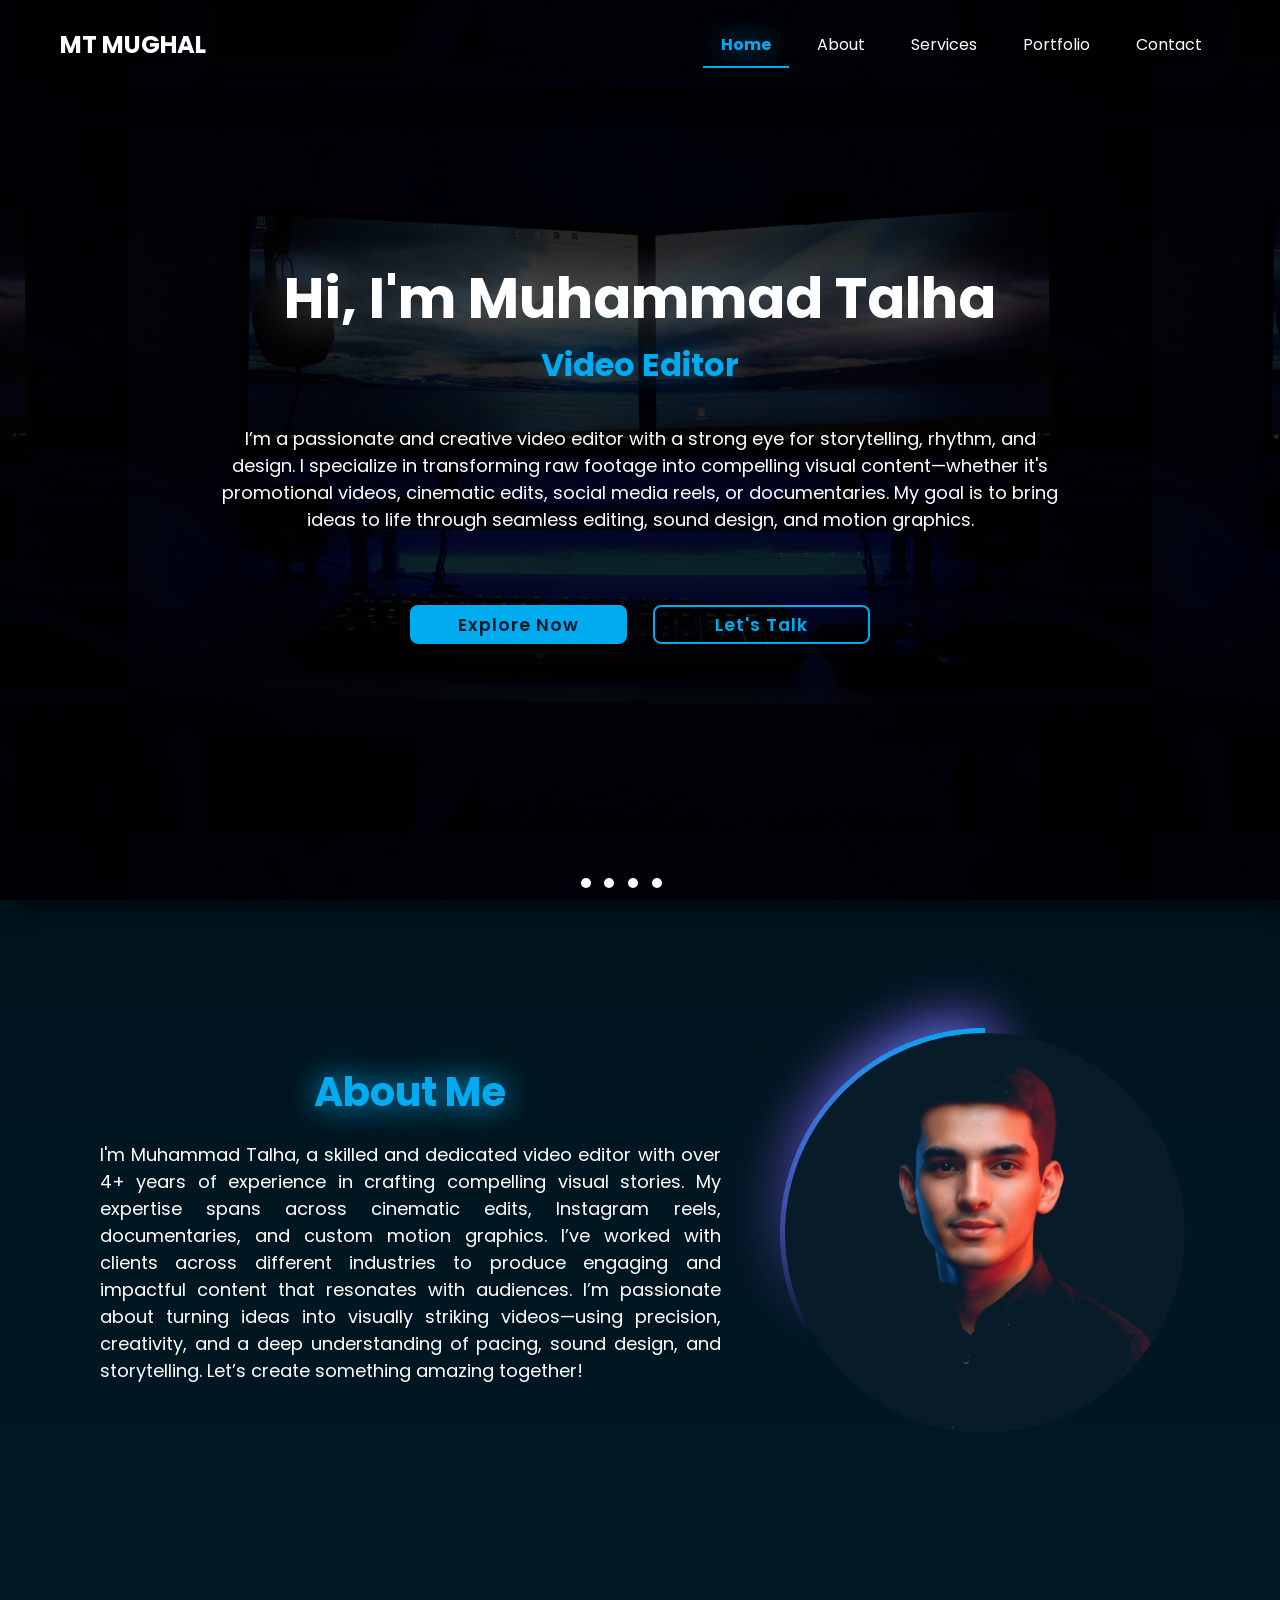
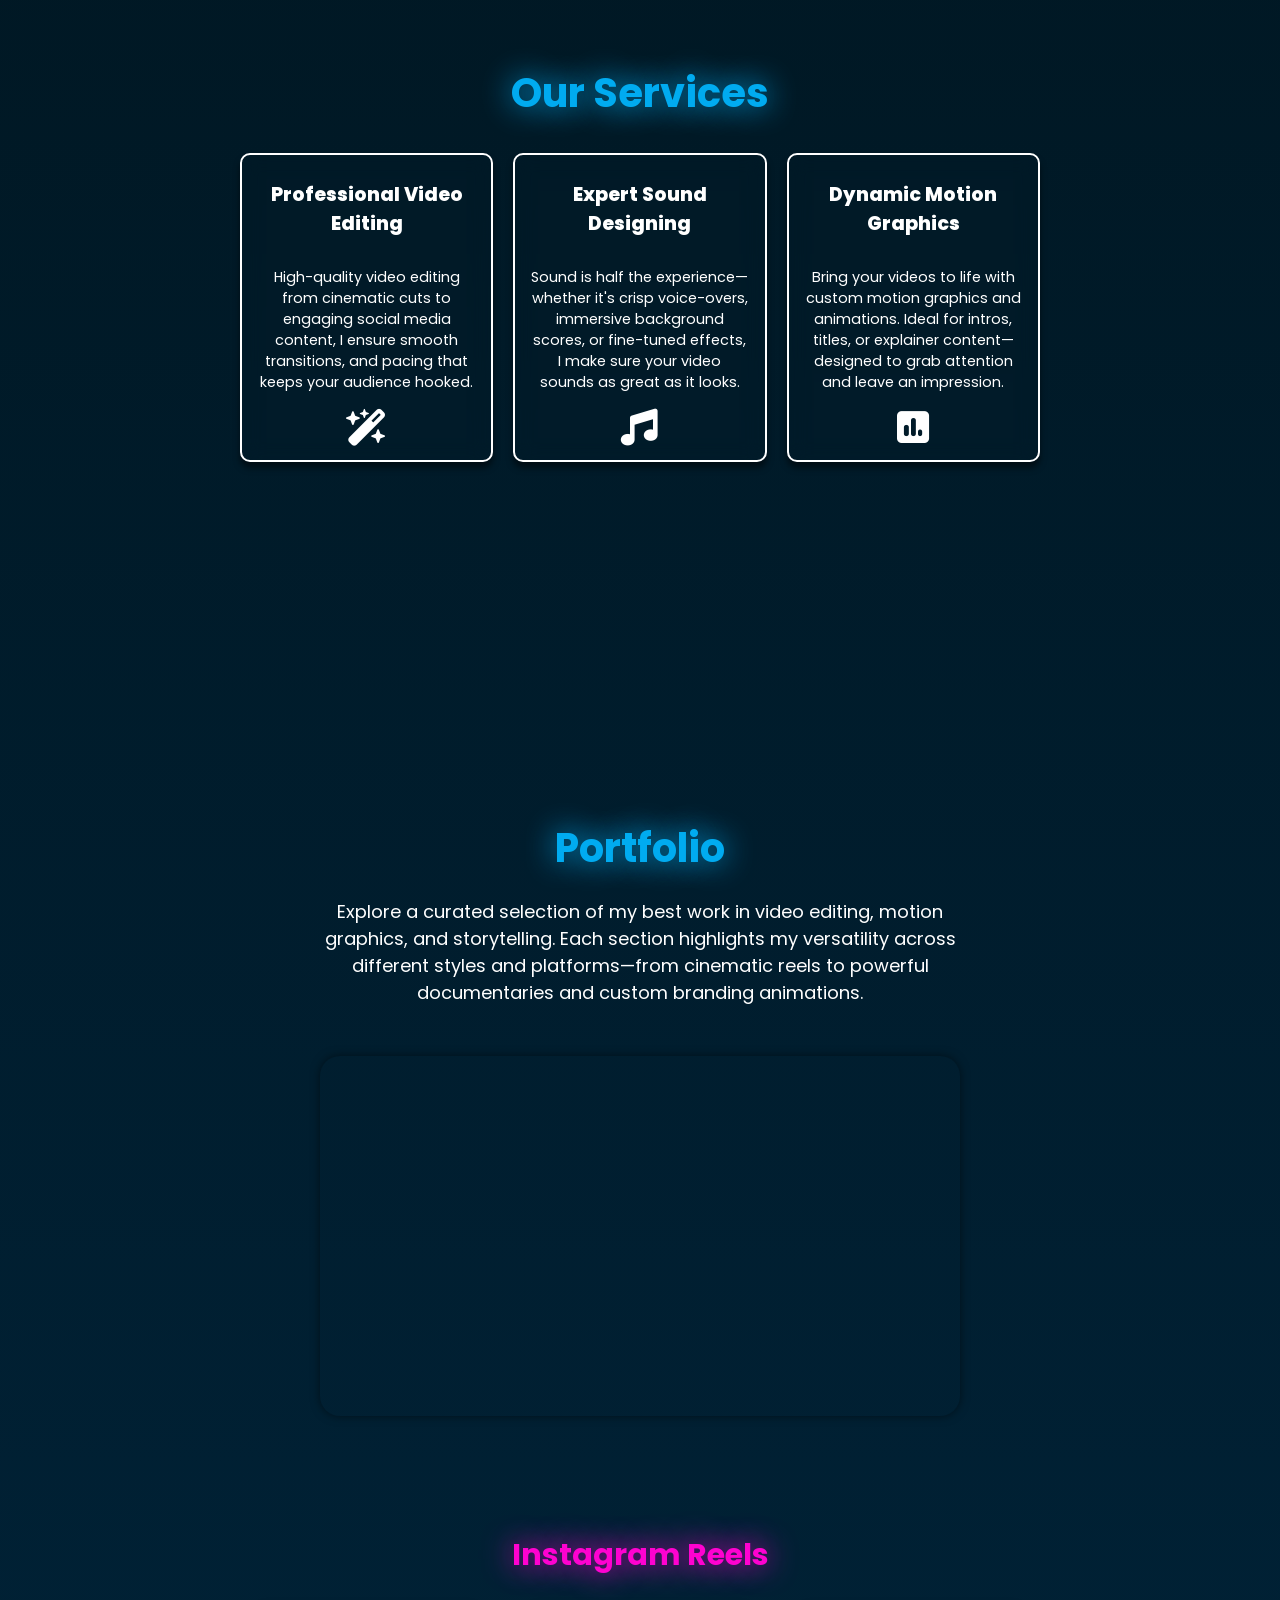
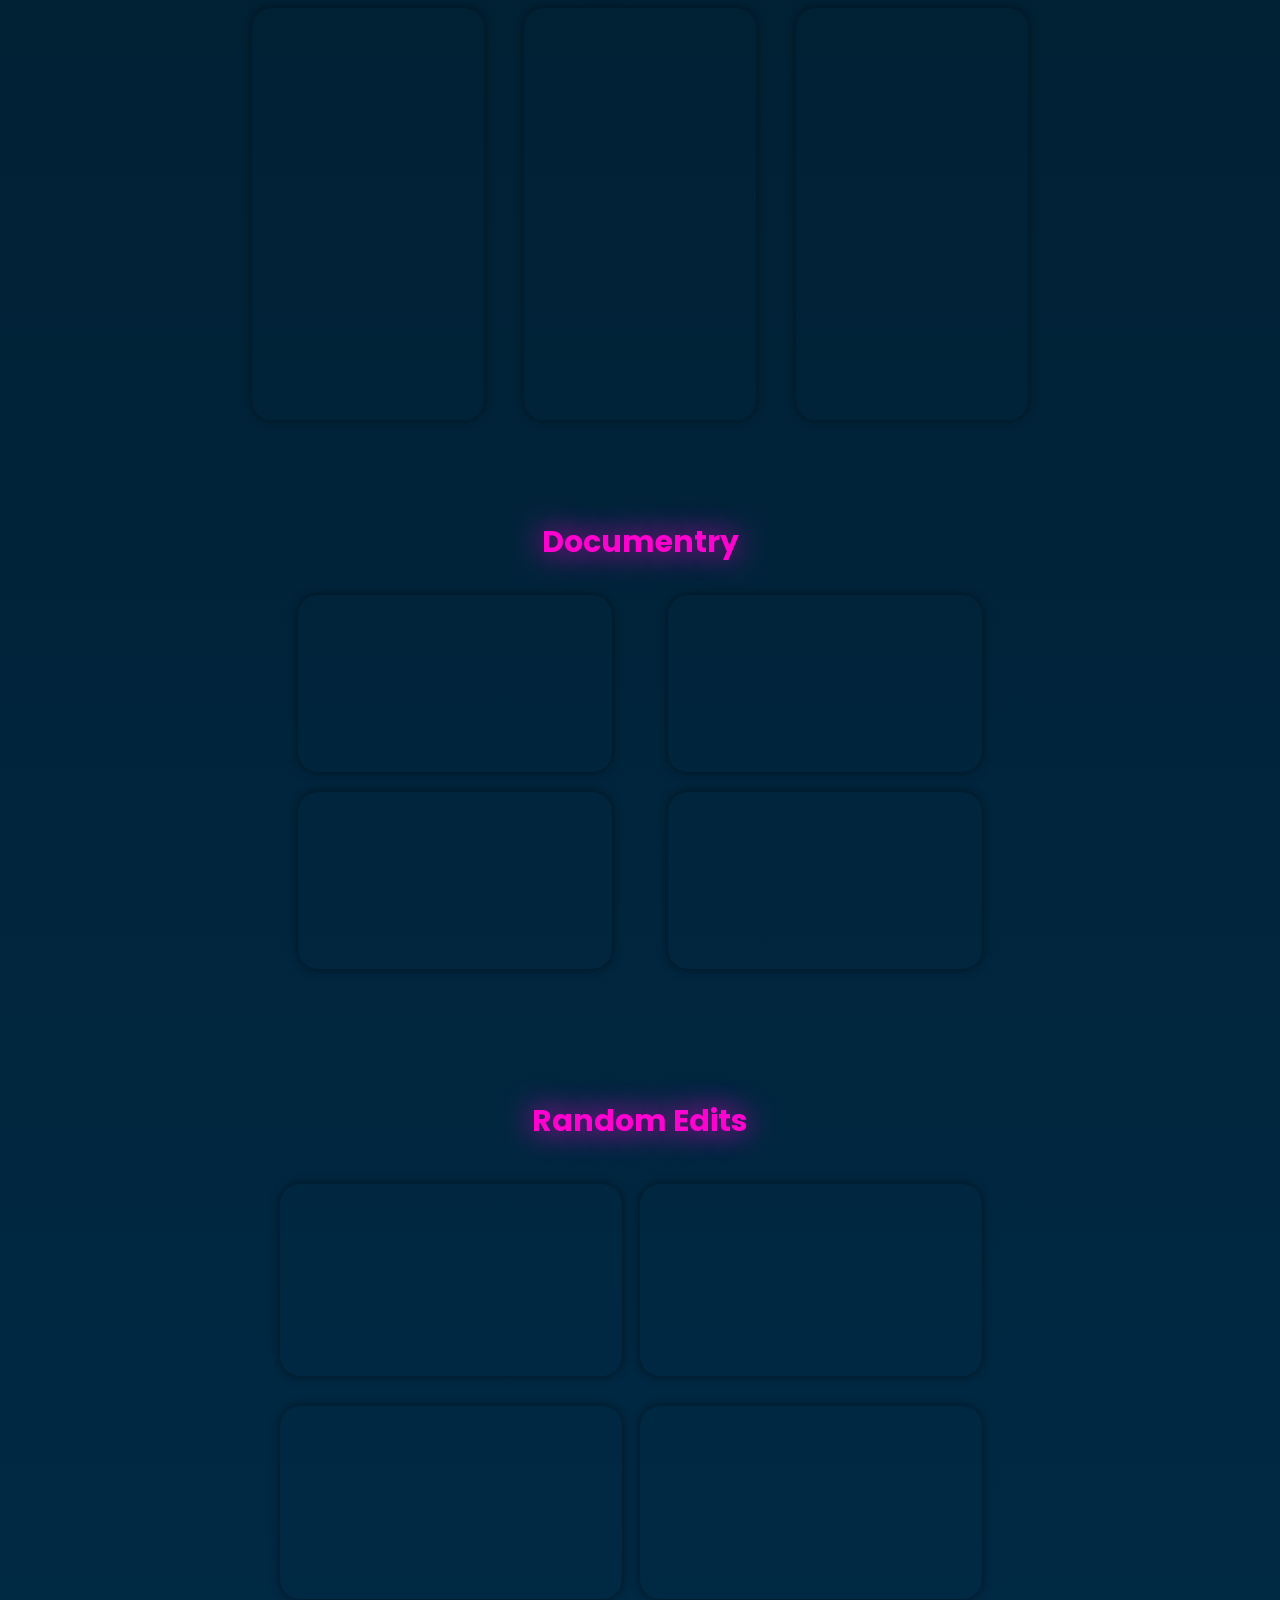
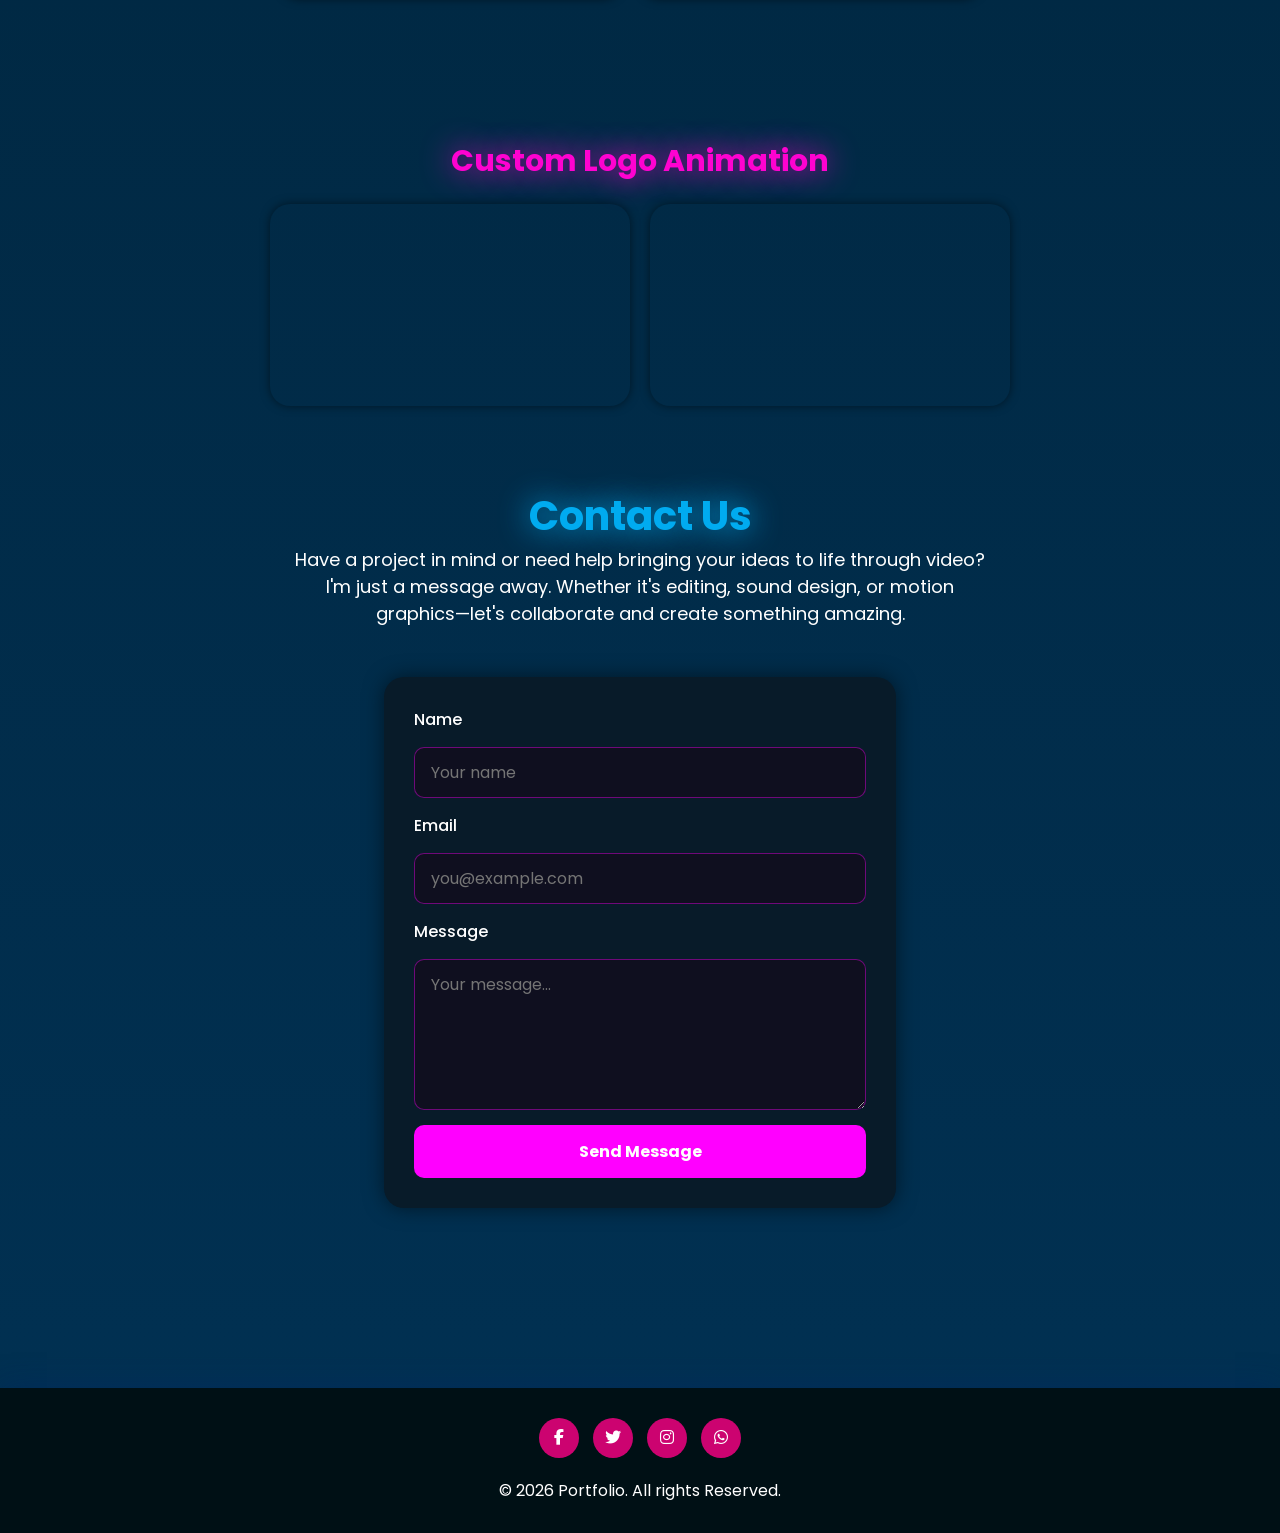
<file: index.html>
<!DOCTYPE html>
<html lang="en">
  <head>
    <meta charset="UTF-8" />
    <meta name="viewport" content="width=device-width, initial-scale=1.0" />
    <link rel="stylesheet" href="style.css" />
    <link rel="icon" href="your-logo.png" type="image/png">

    <meta name="description" content="MT Mughal - Professional Video Editor Portfolio. View video editing, motion graphics, sound design projects.">
<meta name="keywords" content="Video Editing, Motion Graphics, Sound Design, Portfolio, Muhammad Talha">
<meta name="author" content="Muhammad Talha">

    <link
      rel="stylesheet"
      href="https://cdnjs.cloudflare.com/ajax/libs/font-awesome/6.7.2/css/all.min.css"
    />
    <title>My Portfolio</title>
  </head>
  <body>
   
    <header>
      <nav class="navbar section-content">
        <a href="#" class="nav-logo">
          <h2 class="logo-text">MT MUGHAL</h2>
        </a>
        <ul class="nav-menu">
          <button id="menu-close-button" class="fas fa-times"></button>
          <li class="nav-items">
            <a href="#home" class="nav-links">Home</a>
          </li>
          <li class="nav-items">
            <a href="#about" class="nav-links">About</a>
          </li><li class="nav-items">
            <a href="#services" class="nav-links">Services</a>
          </li><li class="nav-items">
            <a href="#portfolio" class="nav-links">Portfolio</a>
          </li><li class="nav-items">
            <a href="#contact" class="nav-links">Contact</a>
          </li>
        </ul>
        <button id="menu-open-button" class="fas fa-bars"></button>

      </nav>
    </header>

    <!-- Home Section -->
    <section id="home">
      <div class="img-cont">
         <div class="home-cont">
          <div class="cont-box">
           <h1>Hi, I'm Muhammad Talha</h1>
            <h3>Video Editor</h3>
            <p>
              I’m a passionate and creative video editor with a strong eye for
              storytelling, rhythm, and design. I specialize in transforming raw
              footage into compelling visual content—whether it's promotional
              videos, cinematic edits, social media reels, or documentaries. My
              goal is to bring ideas to life through seamless editing, sound
              design, and motion graphics.
            </p>
            <div class="btn-box">
             <a href="#services">Explore Now</a>
              <a href="#contact">Let's Talk</a>
          </div>
        </div>
      </div>
        <div class="wrapper">
          <div class="wrapper-holder">
            <div id="slider-img-1"></div>
            <div id="slider-img-2"></div>
            <div id="slider-img-3"></div>
            <div id="slider-img-4"></div>
          </div>
        </div>
        <div class="button-holder">
          <a href="#slider-img-1" class="button"></a>
          <a href="#slider-img-2" class="button"></a>
          <a href="#slider-img-3" class="button"></a>
          <a href="#slider-img-4" class="button"></a>
        </div>
      </div>

      
    </section>







    <!-- About Section -->

    <section id="about">
      <div class="box1">
      <div class="about">
        <div class="me">
          <h2>About Me</h2>

            <p>
               I'm Muhammad Talha, a skilled and dedicated video editor with over 4+ years of experience in crafting compelling visual stories. My expertise spans across cinematic edits, Instagram reels, documentaries, and custom motion graphics. I’ve worked with clients across different industries to produce engaging and impactful content that resonates with audiences. I’m passionate about turning ideas into visually striking videos—using precision, creativity, and a deep understanding of pacing, sound design, and storytelling. Let’s create something amazing together!
              </p>

          </p>
        </div>
      </div>
      </div>
 <div class="box2">
  <div class="img-wrapper">
    <div class="pro-img-cont">
      <img class="pro-img" src="profile img.png" alt="profile-img">
    </div>
  </div>
</div>

    </section>





    <!-- Services Section -->
      <section id="services">
      <div class="serv-cont">
        <div class="sermain">
          <h2>Our Services</h2>
        </div>

        <section class="services">
          <div class="sercard1">
            <h3>Professional Video Editing</h3>
            <p>
               High-quality video editing from cinematic cuts to engaging social media content, I ensure smooth transitions, and pacing that keeps your audience hooked.
            </p>
            <i class="fa-solid fa-wand-magic-sparkles"></i>
          </div>
          <div class="sercard1">
            <h3>Expert Sound Designing</h3>
            <p>
              Sound is half the experience—whether it's crisp voice-overs, immersive background scores, or fine-tuned effects, I make sure your video sounds as great as it looks.
            </p>
            <i class="fa-solid fa-music"></i>
          </div>
          <div class="sercard1">
            <h3>Dynamic Motion Graphics</h3>
            <p>
              Bring your videos to life with custom motion graphics and animations. Ideal for intros, titles, or explainer content—designed to grab attention and leave an impression.
            </p>
            <i class="fa-solid fa-square-poll-vertical"></i>
          </div>
        </section>
      </div>
    </section>





    <!-- Portfolio section -->
     <section id="portfolio">
      <div class="portfolio-cont">
        <div class="portfolio">
          <h2>Portfolio</h2>
          <p>
            Explore a curated selection of my best work in video editing, motion
            graphics, and storytelling. Each section highlights my versatility
            across different styles and platforms—from cinematic reels to
            powerful documentaries and custom branding animations.
          </p>
          <iframe 
          class="video-1" 
          src="https://www.youtube.com/embed/s-QzzlWnDIs?si=WOyVQAMoI6cAk03L?rel=0&vq=hd1080" 
          frameborder="0">
          </iframe>
          <div class="head">
            <h2>Instagram Reels</h2>
         <div class="reel-cont">
  <!-- New 1st Reel -->
  <iframe class="reel1"
    src="https://player.vimeo.com/video/1212728288?badge=0&amp;autopause=0&amp;player_id=0&amp;app_id=58479" frameborder="0"
    allow="autoplay; fullscreen; picture-in-picture; clipboard-write; encrypted-media; web-share" title="Final Reel">
  </iframe>

  <!-- Old 1st Reel moved to 2nd -->
  <iframe class="reel2"
    src="https://player.vimeo.com/video/1094135781?h=9c5d32cfb5&amp;badge=0&amp;autopause=0&amp;player_id=0&amp;app_id=58479" frameborder="0"
    allow="autoplay; fullscreen; picture-in-picture; clipboard-write; encrypted-media; web-share">
  </iframe>

  <!-- Old 2nd Reel moved to 3rd -->
  <div class="reel3-cont">
    <iframe class="reel3"
      src="https://player.vimeo.com/video/1094136078?h=6f89995195&amp;badge=0&amp;autopause=0&amp;player_id=0&amp;app_id=58479" frameborder="0"
      allow="autoplay; fullscreen; picture-in-picture; clipboard-write; encrypted-media; web-share">
    </iframe>
  </div>
</div>
            <div class="head-2">
            <h2>Documentry</h2>
          </div>
          
          <div class="doc-cont">

            <iframe class="doc1" src="https://player.vimeo.com/video/1094138457?h=5353f1cf7c&amp;badge=0&amp;autopause=0&amp;player_id=0&amp;app_id=58479" frameborder="0" allow="fullscreen; picture-in-picture; clipboard-write; encrypted-media; web-share"></iframe>
            <iframe class="doc2" src="https://player.vimeo.com/video/1094138979?h=c31be0392a&amp;badge=0&amp;autopause=0&amp;player_id=0&amp;app_id=58479" frameborder="0" allow="fullscreen; picture-in-picture; clipboard-write; encrypted-media; web-share" ></iframe>
            <iframe class="doc3" src="https://player.vimeo.com/video/1094133268?h=23fdbc9c68" frameborder="0" allow="fullscreen; picture-in-picture; clipboard-write; encrypted-media; web-share" ></iframe>
            

           
            <div class="doc4-cont">
            <iframe class="doc4" src="https://player.vimeo.com/video/1094131825?h=8cbd1daa16&amp;badge=0&amp;autopause=0&amp;player_id=0&amp;app_id=58479" frameborder="0" allow="fullscreen; picture-in-picture; clipboard-write; encrypted-media; web-share" ></iframe>
         </div>
            </div>
          <div class="head-2">
            <h2>Random Edits</h2>
          </div>
          <div class="random-cont">




      <iframe class="ran1"
            src="https://player.vimeo.com/video/1094138351?h=99cf9721c1&amp;badge=0&amp;autopause=0&amp;player_id=0&amp;app_id=58479" frameborder="0"
             allow="autoplay; fullscreen; picture-in-picture; clipboard-write; encrypted-media; web-share">
            </iframe>     



             <iframe class="ran2"
            src="https://player.vimeo.com/video/1094142626?h=79d45eaa71&amp;badge=0&amp;autopause=0&amp;player_id=0&amp;app_id=58479" frameborder="0"
             allow="autoplay; fullscreen; picture-in-picture; clipboard-write; encrypted-media; web-share">
            </iframe>   


            <iframe class="ran3"
            src="https://player.vimeo.com/video/1094139183?h=a30d0b2a5e&amp;badge=0&amp;autopause=0&amp;player_id=0&amp;app_id=58479" frameborder="0"
             allow="autoplay; fullscreen; picture-in-picture; clipboard-write; encrypted-media; web-share">
            </iframe>   



             <iframe class="ran4"
            src="https://player.vimeo.com/video/1094137373?h=2e362bb304&amp;badge=0&amp;autopause=0&amp;player_id=0&amp;app_id=58479" frameborder="0"
             allow="autoplay; fullscreen; picture-in-picture; clipboard-write; encrypted-media; web-share">
            </iframe>   
          </div>
          <div class="head-3">
            <h2>Custom Logo Animation</h2>
          </div>
          <div class="logoani">
            <iframe class="logo-ani"
            src="https://player.vimeo.com/video/1094159780?h=a561757175&amp;badge=0&amp;autopause=0&amp;player_id=0&amp;app_id=58479" frameborder="0"
             allow="autoplay; fullscreen; picture-in-picture; clipboard-write; encrypted-media; web-share">
            </iframe>   



            <iframe class="logo-ani1"
            src="https://player.vimeo.com/video/1094160209?h=27ed10206f&amp;badge=0&amp;autopause=0&amp;player_id=0&amp;app_id=58479" frameborder="0"
             allow="autoplay; fullscreen; picture-in-picture; clipboard-write; encrypted-media; web-share">
            </iframe>   
            <!-- <iframe
              controls
              src="https://youtu.be/6r17k3cxRVA"
              class="logo-ani"
            ></iframe>
            <video
              controls
              src="/Portfolio//Data/logo-ani2.mp4"
              class="logo-ani1"
            ></video> -->
          </div>
        </div>
      </div>
    </section>



 <!-- contact section -->
   <!-- <section id="contact">
      <div class="main-cont">
         <h2 class="cont">Contact Us</h2>
          <p class="para">
           Have a project in mind or need help bringing your ideas to life through video? I'm just a message away. Whether it's editing, sound design, or motion graphics—let's collaborate and create something amazing.
          </p>

        <div class="contact-container">
         
          
          <div class="container">
  <form action="https://formspree.io/f/mdkzzroe" method="POST" class="contact-form" target="_blank">
  <label for="name">Name</label>
  <input
    type="text"
    id="name"
    name="name"
    placeholder="Your name"
    required
  />

  <label for="email">Email</label>
  <input
    type="email"
    id="email"
    name="email"
    placeholder="you@example.com"
    required
  />

  <label for="message">Message</label>
  <textarea
    id="message"
    name="message"
    rows="5"
    placeholder="Your message..."
    required
  ></textarea>

  <button class="submit" type="submit">Send Message</button>
</form>

</div>
        </div>
      </div>
    </section> -->
    <section id="contact">
  <div class="main-cont">
    <h2 class="cont">Contact Us</h2>
    <p class="para">
      Have a project in mind or need help bringing your ideas to life through video? I'm just a message away. Whether it's editing, sound design, or motion graphics—let's collaborate and create something amazing.
    </p>

    <div class="contact-container">
      <div class="container">
        <form id="contact-form" action="https://formspree.io/f/mdkzzroe" method="POST" class="contact-form">
          <label for="name">Name</label>
          <input
            type="text"
            id="name"
            name="name"
            placeholder="Your name"
            required
          />

          <label for="email">Email</label>
          <input
            type="email"
            id="email"
            name="email"
            placeholder="you@example.com"
            required
          />

          <label for="message">Message</label>
          <textarea
            id="message"
            name="message"
            rows="5"
            placeholder="Your message..."
            required
          ></textarea>

          <button class="submit" type="submit">Send Message</button>
        </form>
      </div>
    </div>
  </div>
</section>




    <!-- foooter section -->
    <footer>
      <div class="social-links">
        <a
          href="https://web.facebook.com/profile.php?id=61577351815822"
          target="_blank"
          rel="noopener noreferrer"
          ><i class="fab fa-facebook-f"></i
        ></a>
        <a
          href="https://x.com/MT_Mughal001"
          target="_blank"
          rel="noopener noreferrer"
          ><i class="fab fa-twitter"></i
        ></a>
        <a
          href="https://www.instagram.com/m.t_.001"
          target="_blank"
          rel="noopener noreferrer"
          ><i class="fab fa-instagram"></i
        ></a>
        <a
          href="https://wa.me//03341505552"
          target="_blank"
          rel="noopener noreferrer"
          ><i class="fab fa-whatsapp"></i
        ></a>
      </div>
      <p class="copyright">&copy; 2026 Portfolio. All rights Reserved.</p>
    </footer>


<script src="script.js"></script>
  </body>
</html>
</file>
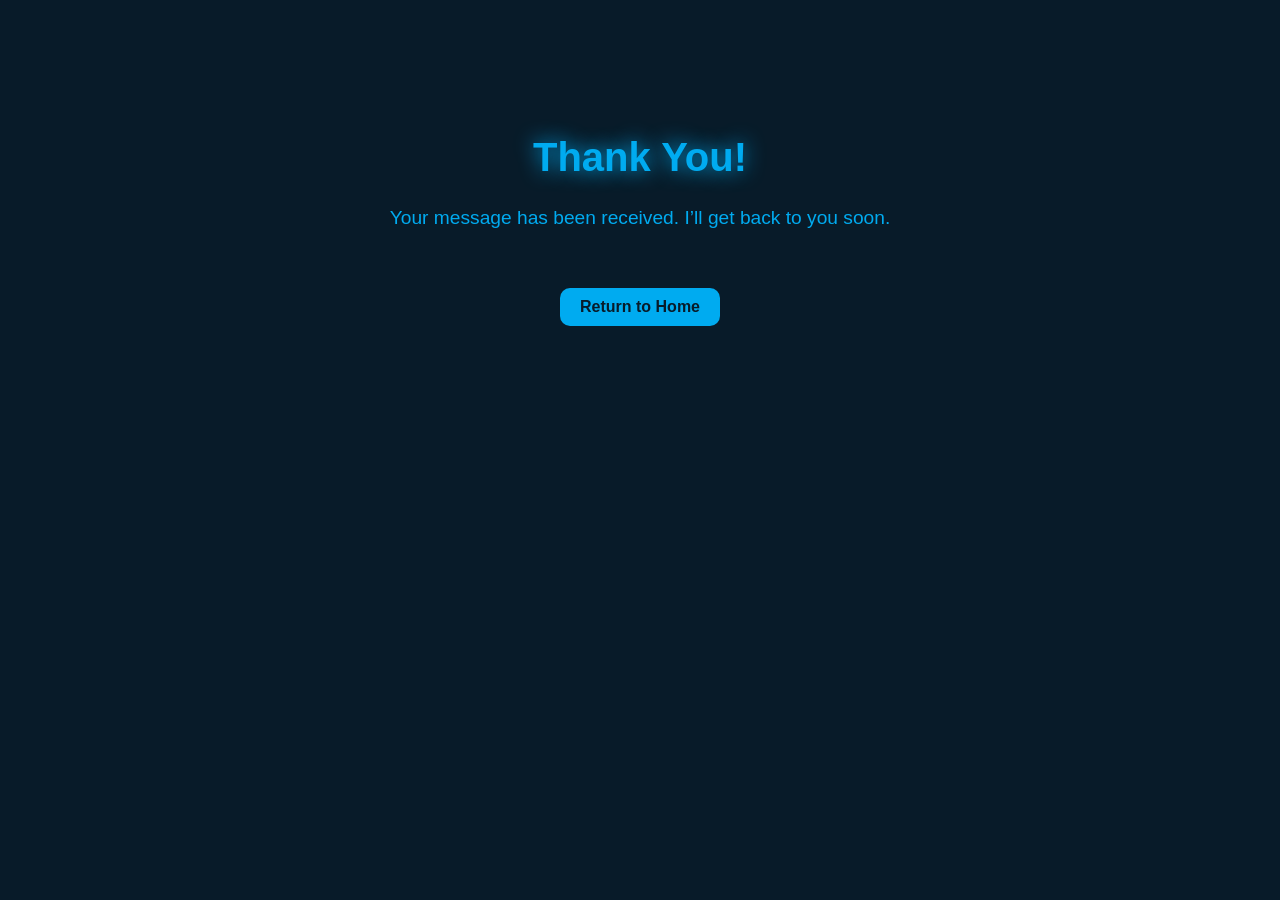
<file: thankyou.html>
<!DOCTYPE html>
<html lang="en">
  <head>
    <meta charset="UTF-8" />
    <meta name="viewport" content="width=device-width, initial-scale=1.0" />
    <title>Thank You</title>
    <style>
      body {
        background-color: #081b29;
        color: #00abf0;
        font-family: "Poppins", sans-serif;
        text-align: center;
        padding: 100px 20px;
      }
      h1 {
        font-size: 2.5rem;
        text-shadow: 0 0 20px #00abf0;
      }
      p {
        font-size: 1.2rem;
        margin-top: 20px;
      }
      a {
        display: inline-block;
        margin-top: 40px;
        padding: 10px 20px;
        background: #00abf0;
        color: #081b29;
        text-decoration: none;
        border-radius: 10px;
        font-weight: bold;
        transition: 0.3s ease-in-out;
      }
      a:hover {
        transform: translateY(-10px);
        background: white;
        color: #00abf0;
      }
    </style>
  </head>
  <body>
    <h1>Thank You!</h1>
    <p>Your message has been received. I’ll get back to you soon.</p>
    <a href="index.html">Return to Home</a>
  </body>
</html>
</file>
<file: style.css>
@import url("https://fonts.googleapis.com/css2?family=Poppins:wght@100;200;300;400;500;600;700;800;900&display=swap");
* {
  margin: 0;
  padding: 0;
  box-sizing: border-box;
  /* outline: 1px solid red; */
  font-family: "Poppins", "Sans-serif";
}
html,
body {
  max-width: 100vw;
  overflow-x: hidden;
}
body {
  background: linear-gradient(#001015, #013153);
  background-repeat: no-repeat;
  background-size: cover;
  position: relative;
  color: white;
}

ul {
  list-style: none;
}
a {
  text-decoration: none;
}

button {
  cursor: pointer;
  border: none;
  background: none;
}
.navbar.section-content {
  height: 7vw;
  width: 100%;
  padding: 20px 60px;
  margin: 0 auto;
  position: fixed;
  width: 100%;
  z-index: 4;
  backdrop-filter: blur(10px);
  box-shadow: 0 10px 20px rgba(0, 0, 0, 1);
}
header {
  background: #081b29;
}

header .navbar {
  display: flex;
  padding: 20px;
  align-items: center;
  justify-content: space-between;
}
.navbar .nav-logo .logo-text {
  font-size: x-large;
  transition: 0.3s ease-in-out;
  color: white;
  position: relative;
}

.navbar .nav-logo .logo-text:hover {
  transform: translateY(-5px);
  color: #00abf0;
  transition: 0.3s;
  text-shadow: 0 0 30px #00abf0;
}
.navbar .nav-menu {
  display: flex;
  gap: 10px;
}
.navbar .nav-menu .nav-links {
  padding: 10px 18px;
  color: white;
  transition: 0.2s ease-in-out;
}

.navbar .nav-menu .nav-items .nav-links::after {
  content: "";
  position: absolute;
  left: 0;
  bottom: 5px; /* Adjust vertical distance */
  width: 0%;
  height: 2px;
  background-color: #00abf0;
  box-shadow: 0 0 10px #00abf0;
  transition: width 0.3s ease-in-out;
}
.navbar .nav-menu .nav-items .nav-links:hover::after {
  width: 100%;
}
.navbar .nav-menu .nav-links:hover {
  color: #00abf0;
  border-bottom: 2px #00abf0;
  transform: translateY(-5px);
  text-shadow: 0 0 30px #00abf0;
}
.navbar .nav-menu .nav-items .nav-links:hover::after {
  width: 100%;
}
#menu-close-button,
#menu-open-button {
  display: none;
}
.navbar .nav-menu .nav-links.active {
  color: #00abf0;
  font-weight: bold;
  text-shadow: 0 0 30px #00abf0;
  border-bottom: 2px solid #00abf0;
}

/* home section */
.img-cont {
  position: relative;
}
.img-cont .wrapper {
  width: 100%;
  min-height: 100vh;
  background: linear-gradient(rgba(0, 0, 0, 0.5));
  box-shadow: 10px 10px 20px rgba(0, 0, 0, 0.6);
  margin: auto;
  overflow: hidden;
}
.img-cont .wrapper::after {
  content: "";
  position: absolute;
  inset: 0;
  background: rgba(0, 0, 0, 0.85); /* Dull / dark overlay */
  z-index: 0;
}
.img-cont .wrapper-holder {
  display: grid;
  grid-template-columns: repeat(5, 100%);
  height: 100%;
  width: 100%;
  animation: slider 30s ease-in-out infinite alternate;
  z-index: -1;
}

.img-cont #slider-img-1 {
  background-image: url("bg2.png");
  background-position: center;
}
.img-cont #slider-img-2 {
  background-image: url("bg1.jpg");
  background-position: center;
}
.img-cont #slider-img-3 {
  background-image: url("bg3.jpg");
  background-position: center;
}
.img-cont #slider-img-4 {
  background-image: url("bg4.jpg");
  background-position: center;
}
.img-cont #slider-img-5 {
  background-image: url("bg5.jpg");
  background-position: center;
}

.img-cont .button-holder .button {
  background-color: white;
  width: 10px;
  height: 10px;
  border-radius: 15px;
  display: inline-block;
  margin: 0.3rem;
  transition: 0.3s ease-in-out;
}
.img-cont .button-holder {
  position: absolute;
  left: 45%;
  align-items: center;
  margin: auto;
  bottom: 0%;
}

.img-cont .button-holder a:hover {
  transform: scale(1.5);
  background-color: #ffffff;
}

@keyframes slider {
  0% {
    transform: translateX(0%);
  }
  6.66% {
    transform: translateX(-100%);
  }
  13.33% {
    transform: translateX(-100%);
  }
  20% {
    transform: translateX(-200%);
  }
  26.66% {
    transform: translateX(-200%);
  }
  33.33% {
    transform: translateX(-200%);
  }
  40% {
    transform: translateX(-300%);
  }
  46.66% {
    transform: translateX(-300%);
  }
  53.33% {
    transform: translateX(-300%);
  }
  60% {
    transform: translateX(-200%);
  }
  66.66% {
    transform: translateX(-200%);
  }
  73.33% {
    transform: translateX(-200%);
  }
  80% {
    transform: translateX(-100%);
  }
  86.66% {
    transform: translateX(-100%);
  }
  93.33% {
    transform: translateX(0%);
  }
  100% {
    transform: translateX(0%);
  }
}
/* home content */

.home-cont {
  position: absolute;
  top: 50%;
  left: 50%;
  transform: translate(-50%, -50%);
  z-index: 1;
  text-align: center;
  color: white;
  width: 90vw;
  max-width: 900px;
  padding: 2rem;
}
.cont-box h1 {
  font-size: 3.5em;
  font-weight: 700;
  text-shadow: 0 0 50px rgba(255, 255, 255, 0.5);
}
.cont-box h3 {
  font-size: 2em;
  font-weight: 700;
  color: #00abf0;
  text-shadow: 0 0 30px rgba(4, 184, 255, 0.5);
}
.cont-box p {
  font-size: 18px;
  margin: 2em 0 4em;
}
.cont-box .btn-box {
  display: flex;
  align-items: center;
  justify-content: space-between;
  margin: auto;
  width: 36vw;
  height: auto;
}
.btn-box a {
  position: relative;
  display: inline-flex;
  justify-content: center;
  align-items: center;
  padding: 1% 4%;

  width: 17vw;
  height: 100%;
  background: #00abf0;
  border: 2px solid #00abf0;
  border-radius: 8px;
  font-size: 1.1rem;
  color: #081b29;
  text-decoration: none;
  font-weight: 600;
  letter-spacing: 1px;
  box-shadow: 0 6px 6px rgba(0, 0, 0, 0.5);
  transition: transform 0.3s ease;
}
.btn-box a:nth-child(2) {
  background: transparent;
  color: #00abf0;
}
.btn-box a:hover {
  transform: translateY(-10px);
  border-radius: 10px;
  border: #081b29;
  transition: 0.3s ease-in-out;
  background: white;
  box-shadow: 0 0 30px #00abf0;
}

/* about me */
#about {
  display: flex;
  align-items: center;
  margin: auto;
  gap: 50px;
  justify-content: center;
  padding-top: 10%;
}
.box2 {
  width: auto;
}
.box2 .img-wrapper {
  position: relative;
  width: 32vw;
  height: 32vw;
  border: 50%;
  padding: 5px;
  display: flex;
  align-items: center;
  justify-content: center;
  /* overflow: hidden; */
}
.box2 .img-wrapper::before {
  content: "";
  filter: drop-shadow(0 0 30px #fe02d0);
  border-radius: 50%;
  position: absolute;
  width: 100%;
  height: 100%;
  animation: spin 10s linear infinite;
  background: conic-gradient(transparent, transparent, transparent, #ff00f2);
}
.box2 .img-wrapper::after {
  content: "";
  filter: drop-shadow(0 0 30px #00abf0);
  border-radius: 50%;
  position: absolute;
  width: 100%;
  height: 100%;
  animation: spin 10s linear infinite;
  animation-delay: -5s;
  background: conic-gradient(transparent, transparent, transparent, #00abf0);
}
@keyframes spin {
  100% {
    transform: rotate(360deg);
  }
}
.box2 .img-wrapper .pro-img-cont {
  width: 100%;
  border: 1px solid #081b29;
  height: 100%;
  border-radius: 50%;
  background-color: #081b29;
  position: relative;
  display: flex;
  overflow: hidden;
  z-index: 1;
  justify-content: center;
}
.box2 .img-wrapper .pro-img-cont .pro-img {
  position: absolute;
  display: block;
  width: 85%;
  object-fit: cover;
  mix-blend-mode: lighten;
}

.me {
  /* height: auto; */
  max-width: 70vw;
  /* text-align: center; */
  margin: auto;
}
.me h2 {
  text-align: center;
  font-size: 40px;
  color: #00abf0;
  padding: 1.5%;
  text-shadow: 0 0 30px #00abf0;
}
.me p {
  text-align: justify;
  font-size: 18px;
  padding: 1.5%;
  max-width: 50vw;
}

/* services section */
.serv-cont {
  align-items: center;
  margin: auto;
  height: 100vh;
  padding: 25vh 0;
}
.sermain {
  margin: 0px;
  padding: 0%;
}

.sermain h2 {
  text-align: center;
  font-size: 40px;
  color: #00abf0;
  text-shadow: 0 0 30px #00abf0;
  margin-bottom: 30px;
}
.services {
  display: grid;
  align-items: center;
  grid-template-columns: repeat(auto-fill, minmax(15rem, 1fr));
  max-width: 50rem;
  gap: 20px;
  margin: auto;
}

.sercard1 {
  width: auto;
  height: auto;
  border-radius: 10px;
  border: 2px solid rgb(255, 255, 255);
  text-align: center;
  padding: 5% 0;
  backdrop-filter: blur(10px);
  box-shadow: 0 6px 6px rgba(0, 0, 0, 0.5);
  transition: 0.3s ease-in-out;
}
.sercard1:hover {
  color: #00abf0;
  background: white;
  transform: translateY(-10px);
  box-shadow: 0 0 20px #00abf0;
}
.sercard1 h3 {
  font-size: 1.2rem;
  font-weight: 800;
  padding: 0.8rem;
  margin-bottom: 0.8rem;
}

.sercard1 p {
  max-width: 20rem;
  margin: 0.99rem;
  font-size: 0.9em;
  text-align: center;
}

.sercard1 .fa-wand-magic-sparkles {
  font-size: 2.3rem;
}

.sercard1 .fa-square-poll-vertical {
  font-size: 2.3rem;
}
.sercard1 .fa-music {
  font-size: 2.3rem;
}
.portfolio-cont {
  margin: 0;
}

.portfolio {
  max-width: 50rem;
  align-items: center;
  margin: auto;
  text-align: center;
}
.portfolio h2 {
  padding-top: 80px;
  font-size: 40px;
  color: #00abf0;
  overflow: visible;

  text-shadow: 0 0 30px #00abf0;
}
.portfolio p {
  padding: 20px;
  font-size: 18px;
  max-width: 43rem;
  margin: auto;
}

.video-1 {
  width: 80%;
  height: auto;
  aspect-ratio: 16/9;
  margin-top: 30px;
  border-radius: 20px;
  box-shadow: 0 0 10px rgba(0, 0, 0, 0.5);
  margin-bottom: 30px;
  transition: 0.3s;
}
.video-1:hover {
  transform: translatey(-10px);
  box-shadow: 0 0 30px rgb(7, 189, 255);
}

.head h2 {
  margin-top: 0px;
  font-size: 30px;
  color: #fe02d0;
  text-shadow: 0 0 30px #fe02d0;
}
.reel-cont {
  display: flex;
  justify-content: center;
  gap: 40px;
  margin-top: 30px;
}

.reel1 {
  width: 29%;
  height: 100%;
  aspect-ratio: 9/16;
  border-radius: 20px;
  box-shadow: 0 0 10px rgba(0, 0, 0, 0.5);
  transition: 0.3s;
}

.reel1:hover {
  transform: translateY(-10px);
  box-shadow: 0 0 30px rgb(255, 255, 255);
}

.reel2 {
  width: 29%;
  height: 100%;
  aspect-ratio: 9/16;
  border-radius: 20px;
  box-shadow: 0 0 10px rgba(0, 0, 0, 0.5);
  transition: 0.3s;
}

.reel2:hover {
  transform: translateY(-10px);
  box-shadow: 0 0 30px rgb(255, 255, 255);
}

.reel3-cont {
  width: 29%;
  height: 100%; /* Changed from auto to match reel1 & reel2 */
  aspect-ratio: 9/16; /* Added to keep container perfectly proportioned */
  border-radius: 20px;
  box-shadow: 0 0 10px rgba(0, 0, 0, 0.5);
  overflow: hidden;
  transition: 0.3s;
}

.reel3-cont:hover {
  transform: translateY(-10px);
  box-shadow: 0 0 30px rgb(255, 255, 255);
}

.reel3 {
  width: 100%;
  height: 100%; /* Changed from auto to fill the container perfectly */
  aspect-ratio: 9/16;
  border-radius: 20px;
  transition: 0.3s;
  /* transform: scaleY(1.22); REMOVED to stop the stretching */
}
.doc-cont {
  display: grid;
  grid-template-columns: repeat(2, 1fr);
  row-gap: 20px;
  align-items: center;
  margin: auto;
  justify-items: center;
  padding: 30px;
}
.head-2 h2 {
  margin-top: 20px;
  font-size: 35px;
  color: #fe02d0;
  text-shadow: 0 0 30px #fe02d0;
  text-align: center;
}
.doc1 {
  width: 85%;
  height: auto;
  aspect-ratio: 16/9;
  border-radius: 20px;
  box-shadow: 0 0 10px rgba(0, 0, 0, 0.5);
  transition: 0.3s;
}
.doc1:hover {
  transform: translatey(-10px);
  aspect-ratio: 16/9;

  box-shadow: 0 0 30px rgb(255, 255, 255);
}
.doc2 {
  width: 85%;
  height: auto;
  aspect-ratio: 16/9;

  border-radius: 20px;
  box-shadow: 0 0 10px rgba(0, 0, 0, 0.5);
  transition: 0.3s;
}
.doc2:hover {
  transform: translatey(-10px);
  aspect-ratio: 16/9;

  box-shadow: 0 0 30px rgb(255, 255, 255);
}
.doc3 {
  width: 85%;
  height: auto;
  aspect-ratio: 16/9;

  border-radius: 20px;
  box-shadow: 0 0 10px rgba(0, 0, 0, 0.5);
  transition: 0.3s;
}
.doc3:hover {
  transform: translatey(-10px);
  aspect-ratio: 16/9;

  box-shadow: 0 0 30px rgb(255, 255, 255);
}
.doc4-cont {
  width: 85%;
  height: auto;
  aspect-ratio: 16/9;
  align-items: center;
  overflow: hidden;
  border-radius: 20px;
  transition: 0.3s;

  box-shadow: 0 0 10px rgba(0, 0, 0, 0.5);
}
.doc4 {
  width: 100%;
  height: auto;
  aspect-ratio: 16/9;

  transform: scale(1.1);
  border-radius: 20px;
  box-shadow: 0 0 10px rgba(0, 0, 0, 0.5);
}
.doc4-cont:hover {
  transform: translateY(-10px);
  aspect-ratio: 16/9;

  box-shadow: 0 0 30px rgb(255, 255, 255);
}
.head-2 h2 {
  margin-top: 20px;
  font-size: 30px;
  color: #fe02d0;
  text-shadow: 0 0 30px #fe02d0;
  text-align: center;
}
.random-cont {
  display: grid;
  grid-template-columns: repeat(2, 1fr);
  row-gap: 30px;
  justify-content: center;
  margin: auto;
  text-align: center;
  align-items: center;
  padding: 40px;
}
.ran1 {
  width: 95%;
  height: 100%;
  aspect-ratio: 16/9;
  border-radius: 20px;
  box-shadow: 0 0 10px rgba(0, 0, 0, 0.5);
  transition: 0.3s;
}
.ran1:hover {
  transform: translatey(-10px);
  aspect-ratio: 16/9;

  box-shadow: 0 0 30px rgb(255, 255, 255);
}
.ran2 {
  width: 95%;
  height: auto;
  aspect-ratio: 16/9;
  border-radius: 20px;
  box-shadow: 0 0 10px rgba(0, 0, 0, 0.5);
  transition: 0.3s;
}
.ran2:hover {
  transform: translatey(-10px);
  aspect-ratio: 16/9;

  box-shadow: 0 0 30px rgb(255, 255, 255);
}
.ran3 {
  width: 95%;
  height: auto;
  aspect-ratio: 16/9;
  border-radius: 20px;
  box-shadow: 0 0 10px rgba(0, 0, 0, 0.5);
  transition: 0.3s;
}
.ran3:hover {
  aspect-ratio: 16/9;
  transform: translatey(-10px);
  box-shadow: 0 0 30px rgb(255, 255, 255);
}
.ran4 {
  width: 95%;
  height: auto;
  aspect-ratio: 16/9;
  border-radius: 20px;
  box-shadow: 0 0 10px rgba(0, 0, 0, 0.5);
  transition: 0.3s;
}
.ran4:hover {
  transform: translatey(-10px);
  aspect-ratio: 16/9;

  box-shadow: 0 0 30px rgb(255, 255, 255);
}
.head-3 h2 {
  margin: 20px auto;
  font-size: 30px;
  color: #fe02d0;
  text-shadow: 0 0 30px #fe02d0;
  text-align: center;
}
.logoani {
  display: flex;
  align-items: center;
  justify-content: center;
  gap: 20px;
}
.logo-ani {
  width: 45%;
  height: auto;
  aspect-ratio: 16/9;
  /* align-items: center; */
  border-radius: 20px;
  box-shadow: 0 0 10px rgba(0, 0, 0, 0.5);
  transition: 0.3s;
}
.logo-ani:hover {
  transform: translatey(-10px);
  box-shadow: 0 0 30px rgb(255, 255, 255);
}
.logo-ani1 {
  width: 45%;
  height: auto;
  aspect-ratio: 16/9;

  align-items: center;
  border-radius: 20px;
  box-shadow: 0 0 10px rgba(0, 0, 0, 0.5);
  transition: 0.3s;
}
.logo-ani1:hover {
  transform: translatey(-10px);
  box-shadow: 0 0 30px rgb(255, 255, 255);
}

.cont {
  text-align: center;
  font-size: 40px;
  color: #00abf0;
  margin-top: 30px;
  text-shadow: 0 0 30px #00abf0;
  margin: 20px;
}
.para {
  font-size: 18px;
  text-align: center;
  padding-bottom: 20px;
  max-width: 700px;
  margin: auto;
}

/* contact section */
.main-cont {
  width: 100%;
  height: auto;
  padding: 80px 20px;
  color: white;
  text-align: center;
  margin: auto;
}

.cont {
  margin: auto;
}

.contact-container {
  max-width: 40vw;
  margin: 30px auto;
  padding: 30px;
  background-color: #081b29;
  box-shadow: 0 0 20px rgba(0, 0, 0, 0.5);
  border-radius: 20px;
  position: relative;
}

.contact-container::before {
  content: "";
  position: absolute;
  top: -5px;
  bottom: -5px;
  left: -4px;
  right: -5px;
  border-radius: 20px;
  z-index: -1;
  width: 102%;
  
  /* 1. Keep your starting height at 0% */
  height: 0%; 
  
  /* 2. ADDED: Define the gradient and glow here so the browser */
  /* remembers them while the height shrinks back down */
  background: linear-gradient(to bottom, #000cf0, #f700ff, #04c0ff);
  filter: drop-shadow(0 0 20px #00abf0);
  
  /* 3. ADDED/CHANGED: Use 'all' so it animates both height and the filter smoothly */
  transition: all 0.6s ease;
}

.contact-container:hover::before {
  /* 4. On hover, simply change the height to 102% */
  /* It will now grow and shrink with identical, smooth timing! */
  height: 102%;
} 

.contact-form {
  display: flex;
  flex-direction: column;
  gap: 15px;
}
.contact-form label {
  text-align: left;
  font-weight: 500;
}

.contact-form input,
.contact-form textarea {
  padding: 12px 16px;
  border: 1px solid #ff00ff66;
  border-radius: 10px;
  background-color: #0f0f1f;
  color: white;
  font-size: 1rem;
  transition: border 0.3s, box-shadow 0.3s;
}

.contact-form input:focus,
.contact-form textarea:focus {
  outline: none;
  border: 1px solid #ff00ff;
  box-shadow: 0 0 10px rgba(255, 0, 255, 0.4);
}

.contact-form button {
  background-color: #ff00ff;
  border: none;
  padding: 14px 24px;
  color: #ffffff;
  font-size: 1rem;
  font-weight: bold;
  border-radius: 10px;
  cursor: pointer;
  position: relative;
  z-index: 1;
  overflow: hidden;
  transition: transform 0.6;
  transition: 0.6s;
}
.contact-form button:hover {
  box-shadow: 0 0 15px #00abf0;
}

.contact-form button::before {
  content: "";
  position: absolute;
  top: 0;
  left: 0;
  width: 100%;
  height: 100%;
  background: #00abf0;
  z-index: -1;
  transform: scaleX(0);
  transform-origin: origin;
  transition: transform 0.3s ease-in-out;
  border-radius: 100x;
}
.contact-form button:hover::before {
  transform: scaleX(1);
  box-shadow: 0 0 30px #00abf0;
}

.contact-form button:active {
  transform: scale(0.98);
}

footer {
  background: #001015;
  color: white;
  text-align: center;
  padding: 30px 0;
  margin-top: 70px;
  box-shadow: 0 0 30px rgba(1, 35, 103, 0.4);
}

.social-links {
  margin-bottom: 20px;
}

.social-links a {
  display: inline-block;
  width: 40px;
  height: 40px;
  background: rgba(255, 0, 136, 0.8);
  border-radius: 50%;
  margin: 0 5px;
  color: white;
  line-height: 40px;
  transition: all 0.3s;
}
.social-links a:hover {
  transform: scaleY(-10px);
  background: #00abf0;
  box-shadow: 0 0 30px #00abf0;
}
html {
  scroll-behavior: smooth;
}
@media screen and (min-width: 900px) {
  .img-cont .wrapper {
    background-color: #0004f0;
    width: 100%;
    height: 680px;
  }
}
@media screen and (max-width: 900px) {
  #menu-open-button,
  #menu-close-button {
    display: block;
    font-size: 1.2rem;
    color: white;
  }
  .home-cont .cont-box h1 {
    font-size: 45px;
  }
  .home-cont .cont-box h3 {
    font-size: 25px;
  }
  .home-cont .cont-box p {
    font-size: 13px;
  }
  .cont-box .btn-box {
    /* height: auto; */
    width: 220px;
    gap: 10px;
  }
  .cont-box .btn-box a {
    width: 100px;
    height: 40px;
    font-size: 13px;
    font-weight: 700;
  }
  .button-holder {
    font-size: 13px;
  }
  .navbar #menu-close-button {
    position: absolute;
    right: 30px;
    top: 30px;
  }

  .navbar .nav-menu {
    font-size: 1.12rem;
    position: fixed;
    left: -300px;
    top: 0;
    width: 300px;
    height: 100vh;
    display: flex;
    flex-direction: column;
    align-items: center;
    padding-top: 100px;

    background-color: rgba(0, 16, 21, 1);

    transition: left 0.3s ease-in-out;
  }
  body.show-mobile-menu .navbar .nav-menu {
    left: 0;
  }

  .navbar .nav-menu .nav-links {
    color: #00abf0;
    display: block;
    margin-top: 17px;
    font-size: large;
    z-index: 3;
  }
  #about {
    width: 90%;
  }

  .about .me h2 {
    font-size: 35px;
  }
  .about .me p {
    font-size: 13px;
  }
  .serv-cont {
    height: 70rem;
    padding: 100px 0 0 0;
  }

  .services {
    height: auto;
    display: grid;
    margin: auto;
    justify-items: center;
    row-gap: 20px;
    grid-template-columns: repeat(2, 1fr);
  }
  .services :nth-child(3) {
    grid-column: 1/-1;
    justify-self: center;
  }
  .sercard1 {
    width: 17rem;
    padding: 20px 10px;
    height: 20rem;
  }
  .sermain h2 {
    font-size: 35px;
  }
  .sercard1 h3 {
    font-size: 18px;
  }
  .sercard1 p {
    max-width: 18rem;
    font-size: 13px;
  }
  .portfolio h2 {
    font-size: 35px;
  }
  .portfolio p {
    font-size: 13px;
    width: auto;
  }
  .head h2 {
    font-size: 28px;
  }
  .head-2 h2 {
    font-size: 28px;
  }
  .head-3 h2 {
    font-size: 28px;
  }
  .portfolio .reel-cont {
    display: grid;
    grid-template-columns: repeat(2, 1fr);
    align-items: center;
    justify-items: center;
    margin: 20px auto;
  }
  .reel-cont {
    /* overflow: hidden; */
    gap: 10px;
    padding: 20px 50px;
  }
  .reel-cont :nth-child(3) {
    grid-column: 1/-1;
    justify-self: center;
  }
  .reel1 {
    width: 55%;
    height: auto;
  }
  .reel2 {
    width: 55%;
    height: auto;
  }
  .reel3-cont {
    width: 24vw;
    height: auto;
  }
  .reel3 {
    height: 40vw;
    width: 24vw;
  }
  .doc-cont {
    padding: 20px 50px;
  }
  .random-cont {
    padding: 20px 70px;
  }
  .logoani {
    padding: 20px 30px;
  }
  .main-cont h2 {
    font-size: 35px;
  }
  .main-cont p {
    font-size: 13px;
  }
  .contact-form {
    width: auto;
  }
  .social-links a {
    width: 40px;
    height: 40px;
  }
  .social-links p {
    font-size: 13px;
  }
}
@media screen and (max-width: 600px) {
  #menu-open-button,
  #menu-close-button {
    display: block;
    font-size: 1.2rem;
    color: white;
  }
  .navbar .nav-logo .logo-text {
    font-size: 15px;
  }
  #menu-open-button {
    font-size: 15px;
  }
  #menu-close-button {
    font-size: 10px;
  }
  .home-cont .cont-box h1 {
    font-size: 35px;
  }
  .home-cont .cont-box h3 {
    font-size: 20px;
  }
  .home-cont .cont-box p {
    font-size: 12px;
  }
  .cont-box .btn-box {
    width: 180px;
    gap: 10px;
  }
  .cont-box .btn-box a {
    width: 90px;
    height: 40px;
    font-size: 11px;
    font-weight: 700;
  }
  .img-cont .wrapper {
    height: 80vh;
    width: 100%;
  }
  .img-cont .button-holder .button {
    width: 1vw;
    height: 1vh;
  }
  .navbar #menu-close-button {
    position: absolute;
    right: 30px;
    top: 30px;
  }

  .navbar .nav-menu {
    font-size: 1.12rem;
    position: fixed;
    left: -300px;
    top: 0;
    width: 300px;
    height: 100vh;
    display: flex;
    flex-direction: column;
    align-items: center;
    padding-top: 100px;

    background-color: rgba(0, 16, 21, 1);

    transition: left 0.3s ease-in-out;
  }
  body.show-mobile-menu .navbar .nav-menu {
    left: 0;
  }

  .navbar .nav-menu .nav-links {
    color: #00abf0;
    display: block;
    margin-top: 17px;
    font-size: large;
    z-index: 3;
  }
  #about {
    display: flex;
    flex-direction: column;
    width: 90vw;
  }
  .box1 .about {
    max-width: 100%;
  }
  .about .me h2 {
    font-size: 25px;
  }
  .about .me p {
    max-width: 90vw;
    font-size: 11px;
  }

  .serv-cont {
    height: 60rem;
    padding: 100px 0;
  }

  .services {
    height: auto;
    display: grid;
    margin: auto;
    justify-items: center;
    row-gap: 20px;
    padding: 0 10%;
    grid-template-columns: repeat(2, 1fr);
  }
  .services :nth-child(3) {
    grid-column: 1/-1;
    justify-self: center;
  }
  .sercard1 {
    width: 13rem;
    padding: 20px 10px;
    max-height: 26rem;
  }
  .sermain h2 {
    font-size: 25px;
  }
  .sercard1 h3 {
    font-size: 15px;
  }
  .sercard1 p {
    max-width: 18rem;
    font-size: 11px;
  }
  .portfolio h2 {
    font-size: 25px;
  }
  .portfolio p {
    font-size: 11px;
    width: auto;
    max-width: 80vw;
  }
  .head h2 {
    font-size: 23px;
  }
  .head-2 h2 {
    font-size: 23px;
  }
  .head-3 h2 {
    font-size: 23px;
  }
  .portfolio .reel-cont {
    display: flex;
    grid-template-columns: repeat(2, 1fr);
    align-items: center;
    justify-items: center;
    flex-direction: column;
    margin: 20px auto;
  }
  .reel-cont {
    /* overflow: hidden; */
    gap: 30px;
    padding: 20px 50px;
  }
  .reel-cont :nth-child(3) {
    grid-column: 1/-1;
    justify-self: center;
  }
  .reel1 {
    width: 40%;
    height: auto;
  }
  .reel2 {
    width: 40%;
    height: auto;
  }
  .reel3-cont {
    width: 40%;
    height: 45vh;
  }
  .reel3 {
    width: 100%;
    height: 100%;
  }
  .doc-cont {
    padding: 20px 50px;
    display: flex;
    flex-direction: column;
  }
  .random-cont {
    padding: 20px 70px;
    gap: 30px;
    display: flex;
    flex-direction: column;
  }
  .logoani {
    display: flex;
    flex-direction: column;
    padding: 20px 30px;
  }
  .logo-ani1 {
    width: 80%;
    height: auto;
  }
  .logo-ani {
    width: 80%;
    height: auto;
  }
  .main-cont h2 {
    font-size: 25px;
  }
  .main-cont p {
    font-size: 11px;
    max-width: 80vw;
  }
  .contact-container {
    max-width: 70vw;
    font-size: small;
  }
  .contact-form {
    width: auto;
  }
  .social-links a {
    /* width: 4vw; */
    width: 6vw;
    height: 7vw;
  }
  .social-links p {
    font-size: 11px;
  }
}
@media screen and (max-width: 480px) {
  .navbar.section-content {
    width: 100%;
  }
  .img-cont .home-cont {
    margin-top: -40px;
  }
  .navbar.section-content {
    padding: 20px;
  }
  .home-cont .cont-box h1 {
    padding: 5% 0;
    font-size: 30px;
    /* background-color: #0004f0; */
  }
  .home-cont .cont-box h3 {
    font-size: 25px;
  }
  .img-cont .home-cont {
    width: 100%;
    padding: 0 5%;
  }
  .img-cont .home-cont .cont-box {
    margin: 0 auto;
    width: auto;
  }
  .img-cont .wrapper {
    height: 100vh;
  }
  .img-cont .button-holder {
    left: 42%;
  }
  .img-cont .button-holder .button {
    height: 6px;
    width: 6px;
  }
  .cont-box .btn-box {
    width: 55%;
  }
  .cont-box .btn-box a {
    padding: 0 5%;
    font-weight: 900;
    font-size: 10px;
  }
  #about {
    gap: 0px;
  }
  .box2 {
    padding: 20%;
  }
  .box2 .img-wrapper {
    height: 50vw;
    width: 50vw;
  }
  #about {
    display: flex;
    flex-direction: column;
    justify-content: center;
    width: 90vw;
  }
  .box1 .about {
    max-width: 100%;
  }
  .about .me h2 {
    font-size: 25px;
  }
  .about .me p {
    max-width: 90vw;
    font-size: 11px;
  }

  .serv-cont {
    height: auto;
  }
  .services {
    display: flex;
    flex-direction: column;
    /* overflow: hidden; */
  }
  .sercard1 {
    height: auto;
  }
  .sercard1 h3 {
    font-size: 14px;
  }
  .sercard1 p {
    font-size: 10px;
  }
  .reel-cont {
    overflow: visible;
    width: 100%;
    height: 100%;
    row-gap: 30px;
  }
  .reel-cont .reel1 {
    width: 100%;
    height: auto;
  }

  .reel-cont .reel2 {
    width: 100%;
    height: auto;
  }
  .reel3-cont {
    width: 100%;
    height: 55vh;
  }
  .reel3 {
    transform: scaleY(1.12);
    width: 100%;
    height: 100%;
  }
  .doc-cont {
    height: 100vh;
    padding: 5% 2%;
    row-gap: 30px;
  }
  .random-cont {
    padding: 5% 7%;
  }
  .logoani {
    display: flex;
    flex-direction: column;
    padding: 5% 0;
    row-gap: 30px;
  }
  .logo-ani1 {
    width: 80%;
    height: auto;
  }
  .logo-ani {
    width: 80%;
    height: auto;
  }
  .contact-container {
    font-size: 15px;
    padding: 5%;
    max-width: 90vw;
    width: 100%;
  }
  .contact-container:hover::before {
    height: 102%;
    width: 103%;
  }

  .contact-container input::-webkit-input-placeholder {
    font-size: 12px;
  }
  .contact-container textarea::-webkit-input-placeholder {
    font-size: 12px;
  }
  .contact-form button {
    font-size: 15px;
  }
  .social-links a {
    /* width: 4vw; */
    width: 10vw;
    height: 10vw;
  }
  .copyright {
    font-size: 9px;
  }
}
</file>
